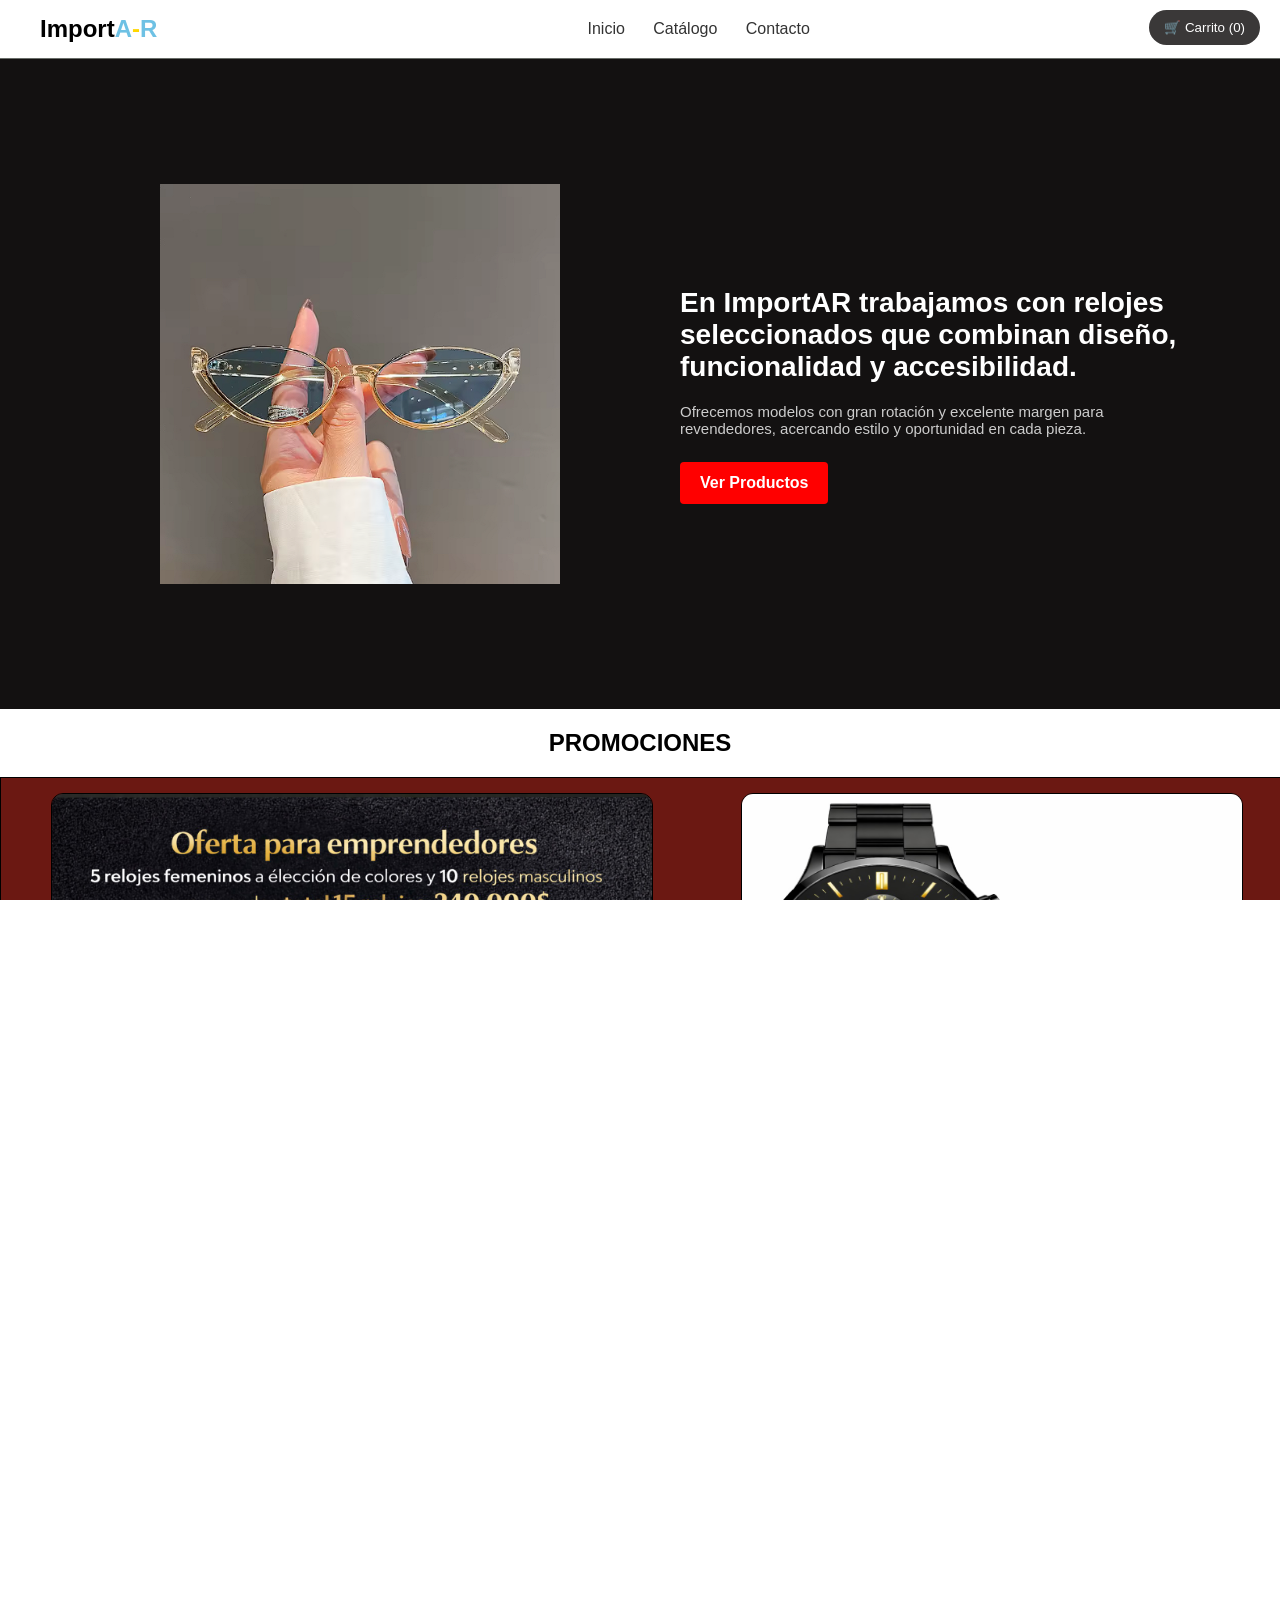
<file: index.html>
<!DOCTYPE html>
<html lang="es">
<head>
    <meta charset="UTF-8">
    <title>ImportAR</title>
    <link rel="stylesheet" href="styles.css">
</head>
<body>
<!--=====================================================HEADER-->
<header class="header">
    <div class="logo">Import<span class="a">A</span><span class="guion">-</span><span class="r">R</span></div>

    <nav class="nav">
        <a href="#inicio">Inicio</a>
        <a href="#catalogo">Catálogo</a>
        <a href="#" id="btncontact">Contacto</a>
    </nav>

<!--========================================== SECCIÓN CARRITO -->
<section class="carrito">

    <button class="btn-carrito" onclick="abrirCarrito()">🛒 Carrito (<span id="contadorCarrito">0</span>)</button>

    <div class="carrito-lateral" id="carritoLateral">
    <div class="carrito-header">
        <h2>Tu Carrito</h2>
        <span onclick="cerrarCarrito()" class="cerrar-carrito">&times;</span>
    </div>

    <div id="listaCarrito" class="carrito-items"></div>

    <div class="carrito-footer">
        <h3>Total: $<span id="total">0</span></h3>
        <button onclick="enviarWhatsApp()">Finalizar pedido</button>
    </div>
</div>

<div class="overlay" id="overlay" onclick="cerrarCarrito()"></div>
</section>
</header>

<!--================================================SECCION HERO-->
<section id="inicio" class="hero">
    <div class="hero-images">
        <img src="img/galeria/galeria1.png" class="hero-img active">
        <img src="img/galeria/galeria2.png" class="hero-img">
        <img src="img/galeria/galeria3.png" class="hero-img">
        <img src="img/galeria/galeria4.png" class="hero-img">
        <img src="img/galeria/galeria5.png" class="hero-img">
        <img src="img/galeria/galeria6.png" class="hero-img">
    </div>


    <div class="hero-text">
        <h1>En ImportAR trabajamos con relojes seleccionados que combinan diseño, funcionalidad y accesibilidad.</h1>
        <p>Ofrecemos modelos con gran rotación y excelente margen para revendedores, acercando estilo y oportunidad en cada pieza.</p>
        <a href="#catalogo" class="btn_ver_relojes">Ver Productos</a>
    </div>
</section>

<!-- IMAGEN PROMOS-->
    <h2 class="promociones">PROMOCIONES</h2>
<div class="ofertaimg">
    <img src="img/promo emprendedores.jpeg" class="ofertaimg__img">
    <img src="img/Promo minorista.jpeg" class="ofertaimg__img img--img">
</div>

<!--================================================ CATÁLOGO -->
<section class="catalogo" id="catalogo">
    <h2>CATALOGO</h2>

    <div class="producto">
        <img src="img/RelojPlata_PlataNegro.png" alt="Reloj deportivo">
        <h3>Relojes</h3>
        <button onclick="abrirModal()">Ver más modelos</button>
    </div>
<!--=========================SECCION DEL MODAL DE RELOJES EN CATALOGO-->
<div class="modal" id="modalRelojes">
    <div class="modal-contenido">
        <span class="cerrar" onclick="cerrarModal()">&times;</span>
        <h2>Modelos disponibles</h2>

        <div class="modelos-grid">

            <div class="modelo">
                <img src="img/RelojPlata_BlancoPlata.png">
                <h4>Reloj Plata Fondo Blanco</h4>
                <p>$30.000</p>
                <button onclick="agregarAlCarrito('Reloj Plata Fondo Blanco', 30.000, 'img/RelojPlata_BlancoPlata.png')">Agregar</button>
            </div>

            <div class="modelo">
                <img src="img/RelojPlata_PlataNegro.png">
                <h4>Reloj plata Fondo Negro</h4>
                <p>$30.000</p>
                <button onclick="agregarAlCarrito('Reloj Plata Fondo negro',30.000, 'img/RelojPlata_PlataNegro.png')">Agregar</button>
            </div>

            <div class="modelo">
                <img src="img/RelojNegro_NegroPlata.png">
                <h4>Reloj Negro fondo Negro c/Plata</h4>
                <p>$30.000</p>
                <button onclick="agregarAlCarrito('Reloj Negro Fondo Negro c/plata', 30.000, 'img/RelojNegro_NegroPlata.png')">Agregar</button>
            </div>

            <div class="modelo">
                <img src="img/RelojNegro_OroNegro.png">
                <h4>Reloj Negro Fondo Negro c/Oro</h4>
                <p>$30.000</p>
                <button onclick="agregarAlCarrito('Reloj Negro Fondo Negro c/Oro', 30.000, 'img/RelojNegro_OroNegro.png')">Agregar</button>
            </div>

            <div class="modelo">
                <img src="img/Reloj_MultiNegro.png">
                <h4>Reloj Multi Fondo Negro</h4>
                <p>$30.000</p>
                <button onclick="agregarAlCarrito('Reloj Multi Fondo Negro', 30.000, 'img/Reloj_MultiNegro.png')">Agregar</button>
            </div>

            <div class="modelo">
                <img src="img/RelojDorado_OroNegro.png">
                <h4>Reloj Dorado Fondo Negro</h4>
                <p>$30.000</p>
                <button onclick="agregarAlCarrito('Reloj Dorado Fondo Negro', 30.000, 'img/RelojDorado_OroNegro.png')">Agregar</button>
            </div>

            <div class="modelo">
                <img src="img/Relojdeputo2_galeria.png">
                <h4>Reloj de cuero Marron</h4>
                <p>$25.000</p>
                <button onclick="agregarAlCarrito('Reloj Cuero Marron', 25000, 'img/Relojdeputo2_galeria.png')">Agregar</button>
            </div>

            <div class="modelo">
                <img src="img/Relojdeputo_galeria.png">
                <h4>Reloj Cuero Negro fondo blanco</h4>
                <p>$25.000</p>
                <button onclick="agregarAlCarrito('Reloj Negro Fondo Blanco', 25000, 'img/Relojdeputo_galeria.png')">Agregar</button>
            </div>

            <div class="modelo">
                <img src="img/reloj cuero fondo negro roma.png">
                <h4>Reloj Cuero Negro fondo negro Roma</h4>
                <p>$25.000</p>
                <button onclick="agregarAlCarrito('Reloj cuero negro fondo negro Roma', 25000, '/img/Reloj cuero fondo negro roma.png')">Agregar</button>
            </div>
        </div>
    </div>
</div>


</section>

<!--=========================================SECCION CONTACTO-->
<section id="contacto" class="contacto">
    <div id="modalContacto" class="modal">
    <div class="modal-content">

        <span class="close">&times;</span>

        <h2>Contacto</h2>
        <h1>Te resolvemos tus dudas</h1>
        <p class="sub">
            Escríbenos y te respondemos lo antes posible
        </p>

        <form class="contact-form">
            <div class="row">
                <input type="text" placeholder="Nombre" required>
                <input type="email" placeholder="Email" required>
            </div>

            <input type="text" placeholder="Asunto del mensaje" required>

            <textarea placeholder="Dinos en qué te podemos ayudar" required></textarea>

            <button type="submit" class="btn-enviar">
                Enviar mensaje
            </button>
        </form>

        </div>
    </div>
        <script>
            const btnContacto = document.getElementById("btncontact");
            const modal = document.getElementById("modalContacto");
            const closeBtn = document.querySelector(".close");

            btnContacto.addEventListener("click", () => {
    modal.style.display = "flex";
});

            closeBtn.addEventListener("click", () => {
            modal.style.display = "none";
            });

            window.addEventListener("click", e => {
    if (e.target === modal) {
        modal.style.display = "none";
    }
});
        </script>
</section>

<script src="script.js"></script>
</body>
</html>
</file>
<file: styles.css>
body, html{
    margin: 0;
    padding: 0;
    margin-bottom: 30px;
    width: 100%;
    height: 100%;
    box-sizing: border-box;
    overflow-x: hidden;
    font-family: Arial, sans-serif;
    
}


.header {
    display: flex;
    justify-content: space-between;
    align-items: center;
    padding: 15px 40px;
    background: #fff;
    border-bottom: 1px solid #696d69;
    position: sticky;
    top: 0;
    z-index: 1000;
    background: white;
}


.logo {
    font-size: 24px;
    font-weight: bold;
    ;
}

.logo .a {
    color: #6ec1e4;
}
.logo .guion{
    color: #ffd700;
}
.logo .r{
    color: #6ec1e4;
}
.nav a {
    margin: 0 12px;
    text-decoration: none;
    color: #333;
}

.header-icons span {
    margin-left: 15px;
    cursor: pointer;
}
/* CATALOGO Y CARRITO */
.catalogo_h2{
    text-align: center;
}
.catalogo {
    padding: 40px;
    text-align: center;
}

.producto {
    width: 220px;
    background: #1f2933;
    border-radius: 12px;
    overflow: hidden;
    box-shadow: 0 8px 20px rgba(0,0,0,0.4);
    text-align: center;
    padding-bottom: 15px;
    transition: transform 0.2s ease, box-shadow 0.2s ease;
}

.producto:hover {
    transform: translateY(-5px);
    box-shadow: 0 12px 25px rgba(0,0,0,0.6);
}

.producto img {
    width: 100%;
    height: 180px;
    border-radius: 12px;
    object-fit: contain;
    padding: 4px 4px 4px 0;
}

.producto h3 {
    font-size: 16px;
    margin: 10px 0 5px;
    color: white;
}

.producto button {
    background: #6b1812;
    color: white;
    border: none;
    padding: 8px 12px;
    border-radius: 6px;
    cursor: pointer;
    font-size: 14px;
    transition: background 0.2s;
}

.producto button:hover {
    background: #c42c22;
}

.producto, .modelo {
    background: #222;
    padding: 15px;
    border-radius: 10px;
    color: white;
    box-sizing: border-box;
}

.producto img, .modelo img {
    width: 100%;
    border-radius: 10px;
}

button {
    background: #962017;
    color: white;
    border: none;
    padding: 10px;
    margin-top: 10px;
    cursor: pointer;
    border-radius: 5px;
}

/* MODAL */
.modal {
    display: none;
    position: fixed;
    inset: 0;
    background: rgba(0,0,0,0.8);
}

.modal h2{
    color: #fff;
}
.modal-contenido {
    background: #3a0101;
    margin: 15px auto;
    padding: 20px;
    width: 50%;
    border-radius: 0px;
    max-height: 500px;
    overflow-y: scroll;
}

.modelos-grid {
    display: grid;
    grid-template-columns: repeat(auto-fit, minmax(120px,1fr));
    gap: 10px;
    
}

.cerrar {
    float: right;
    font-size: 30px;
    cursor: pointer;
    color: #fff;
}

/* BOTON CARRITO */
.btn-carrito {
    position: fixed;
    top: 0px;
    right: 20px;
    background: #3a3838;
    color: white;
    border: none;
    padding: 10px 15px;
    border-radius: 30px;
    cursor: pointer;
    z-index: 1001;
}

/* PANEL LATERAL */
.carrito-lateral {
    position: fixed;
    top: 0;
    right: -400px;
    width: 350px;
    max-height: 600px;
    overflow-y: scroll;
    background: #111;
    color: white;
    box-shadow: -5px 0 15px rgba(0,0,0,0.5);
    transition: right 0.4s ease;
    display: flex;
    flex-direction: column;
    z-index: 1002;
}

.carrito-lateral.abierto {
    right: 0;
}

.carrito-header {
    display: flex;
    justify-content: space-between;
    padding: 10px;
    border-bottom: 1px solid #333;
}

.carrito-items {
display: grid;
    gap: 20px;
    background: #1f2933;
    padding: 15px;
    border-radius: 8px;
    margin-bottom: 15px;
}

.carrito-img {
    width: 60px;
    height: 60px;
    object-fit: cover;
    border-radius: 6px;
}

.carrito-info {
    flex: 1;
}

.carrito-botones button {
    margin-right: 5px;
}

.carrito-footer {
    padding: 15px;
    border-top: 1px solid #333;
}

.cerrar-carrito {
    font-size: 25px;
    cursor: pointer;
}

/* FONDO OSCURO */
.overlay {
    position: fixed;
    inset: 0;
    background: rgba(0,0,0,0.6);
    display: none;
    z-index: 1000;
}

.overlay.activo {
    display: block;
}



/* HERO */
.hero {
    display: flex;
    align-items: center;
    justify-content: space-between;
    gap: 40px;
    background: #131111;
    color: #fff;
    padding: 10px 80px;
    min-height: 70vh;
}


.hero-images {
    position: relative;
    flex: 1;
    height: 100%;
    min-height: 400px;
}

.hero-text {
    max-width: 520px;
    flex: 1;
}

.hero-text h1 {
    font-size: 28px;
    margin-bottom: 20px;
}

.hero-text p {
    font-size: 15px;
    margin-bottom: 25px;
    color: #ccc;
}

.btn_ver_relojes{
    display: inline-block;
    background: red;
    color: #fff;
    padding: 12px 20px;
    text-decoration: none;
    border-radius: 4px;
    font-weight: bold;
}
.hero-img {
    position: absolute;
    inset: 0;
    width: 100%;
    height: 100%;
    object-fit: contain; /* probá cover si querés más impacto */
    opacity: 0;
    transition: opacity 0.8s ease;
}

.hero-img.active {
    opacity: 1;
}


/* CLICK HOVER */
.nav a {
    transition: transform 0.2s ease;
}

.nav a:active {
    transform: scale(0.9);
}

/* RESPONSIVE */
@media (max-width: 900px) {
    .hero {
        flex-direction: column;
        text-align: center;
    }

    .hero-images {
        justify-content: center;
        margin-bottom: 30px;
    }
}

/*SECCION CONTACTO*/
.contact_h2{
    text-align: center;
}

/* BOTÓN */
.btn-contacto {
    background: none;
    border: none;
    font-size: 16px;
    cursor: pointer;
}

/* FONDO OSCURO */
.modal {
    display: none;
    position: fixed;
    inset: 0;
    background: rgba(0,0,0,0.6);
    z-index: 2000;
    align-items: center;
    justify-content: center;
}

/* CAJA */
.modal-content {
    background: white;
    width: 90%;
    max-width: 700px;
    padding: 40px;
    position: relative;
    border-radius: 8px;
}

/* CERRAR */
.close {
    position: absolute;
    top: 15px;
    right: 20px;
    font-size: 26px;
    cursor: pointer;
}

/* TEXTO */
.modal-content h2 {
    font-size: 14px;
    color: #999;
}

.modal-content h1 {
    margin: 10px 0;
}

.sub {
    color: red;
    margin-bottom: 20px;
}

/* FORM */
.contact-form .row {
    display: flex;
    gap: 15px;
}

.contact-form input,
.contact-form textarea {
    width: 100%;
    padding: 12px;
    margin-bottom: 15px;
    border: 1px solid #ddd;
    font-size: 14px;
}

.contact-form textarea {
    min-height: 120px;
    resize: none;
}

/* BOTÓN ENVIAR */
.btn-enviar {
    background: #ff0303;
    color: white;
    border: none;
    padding: 14px;
    font-size: 16px;
    cursor: pointer;
    border-radius: 30px;
    width: 100%;
}

.btn-enviar:hover {
    background: #c40000;
}
/* TERMINA SECCION MODAL CONTACTO */

.promociones{
    text-align: center;
    font-weight: bold;
}

.ofertaimg{
    background-color: #6b1812;
    display: grid;
    height: 500px;
    width: 100%;
    position: relative;
    border: solid, 1px, #000;
}

.ofertaimg__img{
    position: absolute;
    border-radius: 12px;
    margin-left: 50px;
    top: 15px;
    width: 600px;
    height: 400px;
    border: solid 1px #000;
}

.ofertaimg__img:hover{
    transform: translateY(-5px);

}

.img--img{
    left: 690px;
    width: 500px;
    height: 400px;
    border-radius: 12px;
}

.img--img:hover{
    transform: translateY(-5px);
}
</file>
